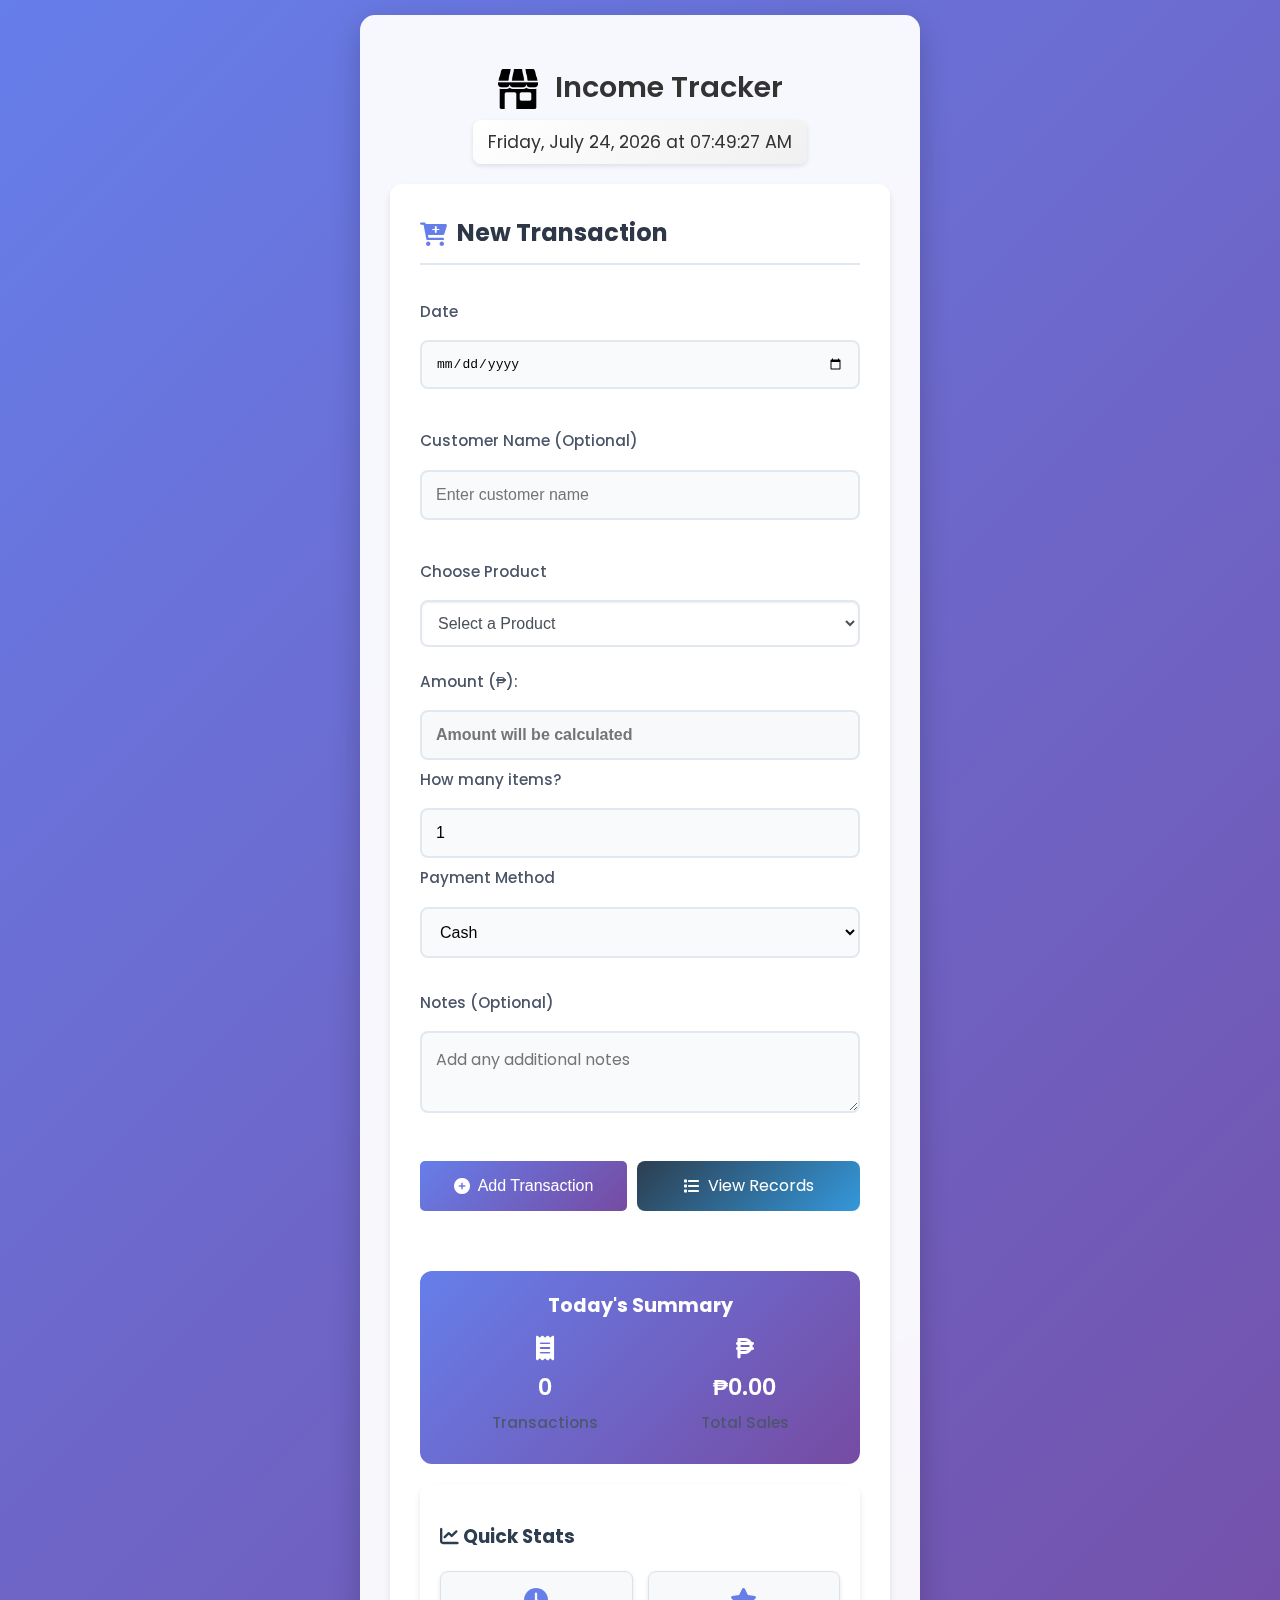
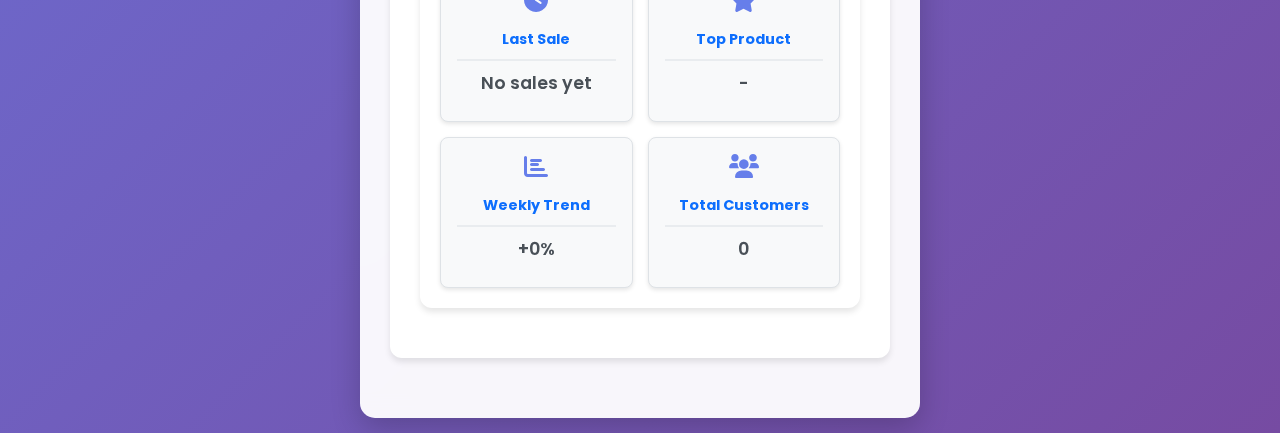
<file: index.html>
<!DOCTYPE html>
<html lang="en">
<head>
    <meta charset="UTF-8">
    <meta name="viewport" content="width=device-width, initial-scale=1.0">
    <title>Sari-Sari Store Income Tracker</title>
    <link rel="preconnect" href="https://fonts.googleapis.com">
    <link rel="preconnect" href="https://fonts.gstatic.com" crossorigin>
    <link href="https://fonts.googleapis.com/css2?family=Poppins:wght@400;500;600&display=swap" rel="stylesheet">
    <link rel="stylesheet" href="https://cdnjs.cloudflare.com/ajax/libs/font-awesome/6.0.0/css/all.min.css">
    <link rel="stylesheet" href="styles.css">
</head>
<body>
    <div class="container">
        <h1 class="animate__animated animate__bounceIn">
            <img src="store.png" alt="Store Icon" class="header-icon">
            Income Tracker
        </h1>
        <div id="current-time" class="time-display"></div>

        <!-- Form to add new income -->
        <div class="form-section card-style">
            <div class="form-header">
                <i class="fas fa-cart-plus"></i>
                <h2>New Transaction</h2>
            </div>

            <div class="form-group">
                <label for="date">Date</label>
                <input type="date" id="date" required>
            </div>

            <div class="form-group">
                <label for="customerName">Customer Name (Optional)</label>
                <input type="text" id="customerName" placeholder="Enter customer name">
            </div>

            <div class="form-group">
                <label for="Product">Choose Product</label>
            <select name="product" id="softdrinks" class="product-select">
                <option value="" disabled selected>Select a Product</option>
                <optgroup label="Food Items">
                    <option value="Longganisa">Longganisa</option>
                    <option value="Siomai">Siomai</option>
                    <option value="Tocino">Tocino</option>
                    <option value="Hotdog">Hotdog</option>
                    <option value="Corned Beef">Corned Beef</option>
                </optgroup>
                <optgroup label="Beverages">
                    <option value="Coke">Coke</option>
                    <option value="Pepsi">Pepsi</option>
                    <option value="Mountain Dew">Mountain Dew</option>
                    <option value="Royal">Royal</option>
                    <option value="Sprite">Sprite</option>
                    <option value="C2">C2</option>
                </optgroup>
                <optgroup label="Snacks">
                    <option value="Chippy">Chippy</option>
                    <option value="Piattos">Piattos</option>
                    <option value="Nova">Nova</option>
                    <option value="Clover">Clover</option>
                </optgroup>
                <optgroup label="Instant Noodles">
                    <option value="Lucky Me Pancit Canton">Lucky Me Pancit Canton</option>
                    <option value="Payless">Payless</option>
                    <option value="Quick Chow">Quick Chow</option>
                </optgroup>
            </select>

            
            
            <label for="amount">Amount (₱):</label>
            <input type="number" id="amount" step="0.01" placeholder="Amount will be calculated" readonly>
            
            <label for="quantity">How many items?</label>        
            <input type="number" id="quantity" min="1" max="100" value="1" placeholder="ilan">
            
            <div class="form-group">
                <label for="paymentMethod">Payment Method</label>
                <select id="paymentMethod" class="product-select">
                    <option value="cash">Cash</option>
                    <option value="gcash">GCash</option>
                    <option value="credit">Credit</option>
                </select>
            </div>

            <div class="form-group">
                <label for="notes">Notes (Optional)</label>
                <textarea id="notes" placeholder="Add any additional notes"></textarea>
            </div>

            <div class="button-group">
                <button onclick="addIncome()" class="submit-btn">
                    <i class="fas fa-plus-circle"></i>
                    Add Transaction
                </button>
                <a href="records.html" class="view-records-btn">
                    <i class="fas fa-list"></i>
                    View Records
                </a>
            </div>
        </div>

        <div class="dashboard-grid">
            <div class="summary-card">
                <h3>Today's Summary</h3>
                <div class="summary-stats">
                    <div class="stat-item">
                        <i class="fas fa-receipt"></i>
                        <span id="todayTransactions">0</span>
                        <label>Transactions</label>
                    </div>
                    <div class="stat-item">
                        <i class="fas fa-peso-sign"></i>
                        <span id="todayTotal">₱0.00</span>
                        <label>Total Sales</label>
                    </div>
                </div>
            </div>
            
            <div class="quick-stats-card">
                <h3><i class="fas fa-chart-line"></i> Quick Stats</h3>
                <div class="quick-stats-grid">
                    <div class="stat-box">
                        <i class="fas fa-clock"></i>
                        <h4>Last Sale</h4>
                        <p id="lastSaleTime">No sales yet</p>
                    </div>
                    <div class="stat-box">
                        <i class="fas fa-star"></i>
                        <h4>Top Product</h4>
                        <p id="topProduct">-</p>
                    </div>
                    <div class="stat-box">
                        <i class="fas fa-chart-bar"></i>
                        <h4>Weekly Trend</h4>
                        <p id="weeklyTrend">+0%</p>
                    </div>
                    <div class="stat-box">
                        <i class="fas fa-users"></i>
                        <h4>Total Customers</h4>
                        <p id="totalCustomers">0</p>
                    </div>
                </div>
            </div>
        </div>

        </div>

    <script src="script.JS"></script>
    <script src="time-display.js"></script>
</body>
</html>
</file>
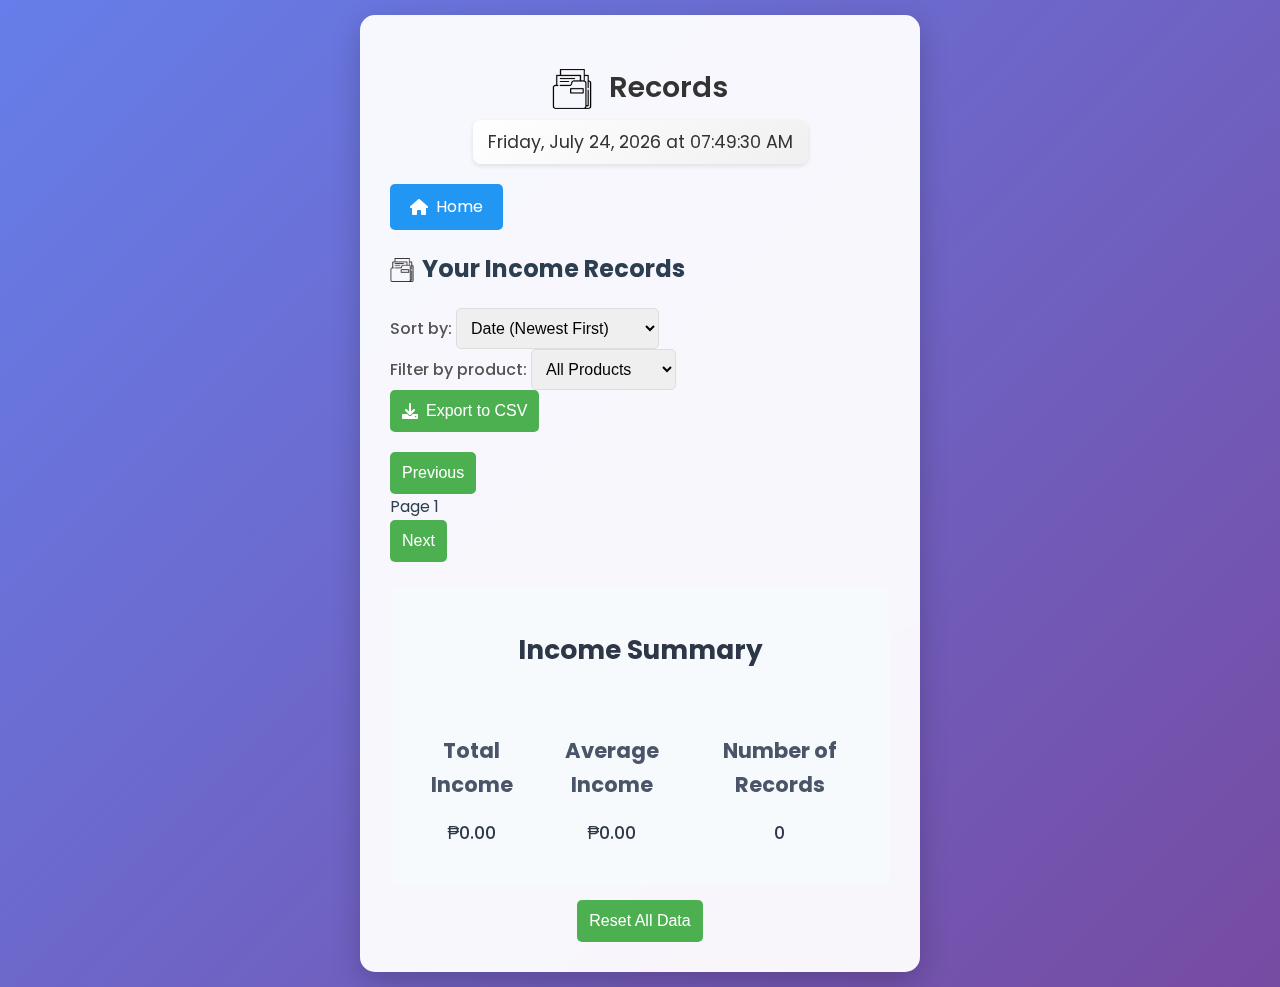
<file: records.html>
<!DOCTYPE html>
<html lang="en">
<head>
    <meta charset="UTF-8">
    <meta name="viewport" content="width=device-width, initial-scale=1.0">
    <title>Income Records - Sari-Sari Store</title>
    <link rel="preconnect" href="https://fonts.googleapis.com">
    <link rel="preconnect" href="https://fonts.gstatic.com" crossorigin>
    <link href="https://fonts.googleapis.com/css2?family=Poppins:wght@400;500;600&display=swap" rel="stylesheet">
    <link rel="stylesheet" href="https://cdnjs.cloudflare.com/ajax/libs/font-awesome/6.0.0/css/all.min.css">
    <link rel="stylesheet" href="styles.css">
</head>
<body>
    <div class="container">
        <h1 class="animate__animated animate__bounceIn">
            <img src="folder.png" alt="Store Icon" class="header-icon">
            Records
        </h1>
        <div id="current-time" class="time-display"></div>
        <a href="index.html" class="nav-button" aria-label="Return to home page">
            <i class="fas fa-home"></i> Home
        </a>

        

        <!-- List of all income records -->
        <div id="income-list">
            <h2><img src="folder.png" alt="folder" style="width: 24px; height: 24px; vertical-align: middle; margin-right: 8px;">Your Income Records</h2>
            <div class="controls">
                <div class="sort-controls">
                    <label for="sort">Sort by:</label>
                    <select id="sort" onchange="handleSort(this.value)" aria-label="Sort records by">
                        <option value="date-desc">Date (Newest First)</option>
                        <option value="date-asc">Date (Oldest First)</option>
                        <option value="amount-desc">Amount (Highest First)</option>
                        <option value="amount-asc">Amount (Lowest First)</option>
                    </select>
                </div>
                <div class="filter-controls">
                    <label for="filter">Filter by product:</label>
                    <select id="filter" onchange="handleFilter(this.value)" aria-label="Filter records by product">
                        <option value="">All Products</option>
                        <option value="Longganisa">Longganisa</option>
                        <option value="Siomai">Siomai</option>
                        <option value="Coke">Coke</option>
                        <option value="MT">Mountain Dew</option>
                        <option value="Royal">Royal</option>
                        <option value="Sprite">Sprite</option>
                    </select>
                </div>
                <button onclick="exportToCSV()" class="export-btn">
                    <i class="fas fa-download"></i> Export to CSV
                </button>
            </div>
            <ul id="income-records" class="editable-records"></ul>
            <div class="pagination">
                <button onclick="previousPage()" id="prevBtn">Previous</button>
                <span id="pageInfo">Page 1</span>
                <button onclick="nextPage()" id="nextBtn">Next</button>
            </div>
        </div>

        <div id="summary-section" class="summary-section">
            <h2>Income Summary</h2>
            <div class="summary-stats">
                <div class="stat">
                    <h3>Total Income</h3>
                    <p id="total-income">₱0.00</p>
                </div>
                <div class="stat">
                    <h3>Average Income</h3>
                    <p id="average-income">₱0.00</p>
                </div>
                <div class="stat">
                    <h3>Number of Records</h3>
                    <p id="num-records">0</p>
                </div>
            </div>
        </div>

        <div class="button-group" style="display: flex; gap: 10px; justify-content: center; margin-top: 15px;">
            <button onclick="resetAll()" id="reset">Reset All Data</button>
        </div>
    </div>

    <script src="script.JS"></script>
    <script src="time-display.js"></script>
    <script>
        document.addEventListener("DOMContentLoaded", () => {
            loadIncomeData(); // Load saved data when records page loads
            console.log("Income Data:", incomeData); // Debug log
        });
    </script>
</body>
</html>
</file>
<file: styles.css>
:root {
    --primary-color: #4a90e2;
    --secondary-color: #2c3e50;
    --accent-color: #27ae60;
    --background-color: #f5f6fa;
    --text-color: #2c3e50;
    --border-radius: 8px;
    --box-shadow: 0 2px 4px rgba(0, 0, 0, 0.1);
}

body {
    font-family: 'Segoe UI', Tahoma, Geneva, Verdana, sans-serif;
    line-height: 1.6;
    color: var(--text-color);
    background-color: var(--background-color);
    margin: 0;
    padding: 0;
}

.container {
    background-color: rgba(255, 255, 255, 0.95);
    padding: 30px;
    border-radius: 15px;
    box-shadow: 0 10px 30px rgba(0, 0, 0, 0.2);
    width: 500px;
    backdrop-filter: blur(10px);
    transform: translateY(0);
    transition: transform 0.3s ease, box-shadow 0.3s ease;
}

.card-style {
    background: white;
    border-radius: 12px;
    padding: 20px;
    box-shadow: 0 4px 6px rgba(0, 0, 0, 0.1);
    margin-bottom: 20px;
}

.form-header {
    display: flex;
    align-items: center;
    gap: 10px;
    margin-bottom: 20px;
    padding-bottom: 10px;
    border-bottom: 2px solid #e2e8f0;
}

.form-header h2 {
    margin: 0;
    font-size: 1.5em;
    color: #2d3748;
}

.form-header i {
    font-size: 1.5em;
    color: #667eea;
}

.form-group {
    margin-bottom: 25px;
    width: 100%;
    display: flex;
    flex-direction: column;
    gap: 8px;
}

.form-group label {
    display: block;
    margin-bottom: 8px;
}

.form-group input,
.form-group select,
.form-group textarea {
    margin-bottom: 0;
}

textarea {
    width: 100%;
    padding: 12px;
    border: 2px solid #e2e8f0;
    border-radius: 8px;
    resize: vertical;
    min-height: 80px;
    font-family: inherit;
}

.dashboard-grid {
    display: grid;
    grid-template-columns: repeat(auto-fit, minmax(300px, 1fr));
    gap: 20px;
    margin: 20px 0;
}

.summary-card {
    background: linear-gradient(135deg, #667eea 0%, #764ba2 100%);
    color: white;
    padding: 20px;
    border-radius: 12px;
    transition: transform 0.3s ease, box-shadow 0.3s ease;
}

.summary-card:hover {
    transform: translateY(-5px);
    box-shadow: 0 10px 20px rgba(0,0,0,0.2);
}

.quick-stats-card {
    background: white;
    padding: 20px;
    border-radius: 12px;
    box-shadow: 0 4px 6px rgba(0,0,0,0.1);
}

.quick-stats-grid {
    display: grid;
    grid-template-columns: repeat(2, 1fr);
    gap: 15px;
    margin-top: 15px;
}

.stat-box {
    background: #f8fafc;
    padding: 15px;
    border-radius: 8px;
    text-align: center;
    transition: all 0.3s ease;
}

.stat-box:hover {
    background: #f1f5f9;
    transform: translateY(-2px);
}

.stat-box i {
    font-size: 1.5em;
    color: #667eea;
    margin-bottom: 8px;
}

.stat-box h4 {
    margin: 8px 0;
    color: #4a5568;
    font-size: 0.9em;
}

.stat-box p {
    margin: 0;
    color: #2d3748;
    font-weight: 600;
    font-size: 1.1em;
}

.summary-card h3 {
    margin: 0 0 15px 0;
    font-size: 1.2em;
    text-align: center;
}

.summary-stats {
    display: flex;
    justify-content: space-around;
    text-align: center;
}

.stat-item {
    display: flex;
    flex-direction: column;
    align-items: center;
    gap: 5px;
}

.stat-item i {
    font-size: 1.5em;
    margin-bottom: 5px;
}

.stat-item span {
    font-size: 1.4em;
    font-weight: 600;
}

.stat-item label {
    font-size: 0.9em;
    opacity: 0.9;
}

.button-group {
    display: flex;
    gap: 10px;
    margin-top: 15px;
}

.view-records-btn {
    background: linear-gradient(135deg, #2c3e50 0%, #3498db 100%);
    color: white;
    text-decoration: none;
    padding: 12px 20px;
    border-radius: 8px;
    display: flex;
    align-items: center;
    gap: 8px;
    flex: 1;
    justify-content: center;
    transition: all 0.3s ease;
}

.view-records-btn:hover {
    background: linear-gradient(135deg, #34495e 0%, #2980b9 100%);
    transform: translateY(-1px);
    box-shadow: 0 4px 12px rgba(44, 62, 80, 0.2);
}

.submit-btn {
    background: linear-gradient(135deg, #667eea 0%, #764ba2 100%);
    flex: 1;
    justify-content: center;
}

.record-btn {
    background: linear-gradient(135deg, #2c3e50 0%, #3498db 100%);
    color: white;
    text-decoration: none;
    padding: 12px 20px;
    border-radius: 8px;
    display: flex;
    align-items: center;
    gap: 8px;
    flex: 1;
    justify-content: center;
    transition: all 0.3s ease;
}

.record-btn:hover {
    background: linear-gradient(135deg, #34495e 0%, #2980b9 100%);
    transform: translateY(-1px);
    box-shadow: 0 4px 12px rgba(44, 62, 80, 0.2);
}

.submit-btn:hover {
    background: linear-gradient(135deg, #5a67d8 0%, #663d91 100%);
}

.container:hover {
    transform: translateY(-5px);
    box-shadow: 0 6px 25px rgba(0, 0, 0, 0.25);
}

.header-icon {
    width: 40px;
    height: 40px;
    vertical-align: middle;
    margin-right: 10px;
}

.back-btn {
    background: linear-gradient(135deg, #2c3e50 0%, #3498db 100%);
    color: white;
    text-decoration: none;
    padding: 8px 15px;
    border-radius: 8px;
    display: inline-flex;
    align-items: center;
    gap: 8px;
    font-size: 0.9em;
    margin-left: 15px;
    transition: all 0.3s ease;
}

.back-btn:hover {
    background: linear-gradient(135deg, #34495e 0%, #2980b9 100%);
    transform: translateY(-1px);
    box-shadow: 0 4px 12px rgba(44, 62, 80, 0.2);
}

@keyframes fadeIn {
    from { opacity: 0; }
    to { opacity: 1; }
}

#income-records li {
    animation: fadeIn 0.5s ease-in;
}

h1 {
    text-align: center;
    margin-bottom: 25px;
    color: #2d3748;
    font-size: 1.8em;
    font-weight: 600;
}

.time-display {
    text-align: center;
    background: linear-gradient(145deg, #ffffff, #f0f0f0);
    padding: 8px 15px;
    border-radius: 8px;
    box-shadow: 0 2px 5px rgba(0,0,0,0.1);
    font-size: 1.1em;
    color: #333;
    margin: -20px auto 20px auto;
    width: fit-content;
}

.form-section {
    display: flex;
    flex-direction: column;
    margin-bottom: 25px;
    gap: 20px;
    background: white;
    padding: 30px;
    border-radius: 12px;
    box-shadow: 0 4px 6px rgba(0,0,0,0.1);
    transition: transform 0.3s ease;
}

.form-section:hover {
    transform: translateY(-3px);
    box-shadow: 0 6px 12px rgba(0,0,0,0.15);
}

.form-section input,
.form-section select,
.form-section textarea {
    width: 100%;
    padding: 14px;
    margin-bottom: 0;
    transition: all 0.3s ease;
    border: 2px solid #e2e8f0;
    background: #f8fafc;
    box-sizing: border-box;
    font-size: 1em;
    border-radius: 8px;
}

.form-section input:focus,
.form-section select:focus,
.form-section textarea:focus {
    border-color: #667eea;
    box-shadow: 0 0 0 3px rgba(102,126,234,0.2);
    background: white;
}

.form-section label {
    font-weight: 500;
    color: #4a5568;
    margin-bottom: 8px;
    font-size: 0.95em;
}

label {
    margin-bottom: 5px;
    font-weight: 500;
    color: #4a5568;
}

input {
    width: 100%;
    padding: 12px;
    margin-bottom: 15px;
    font-size: 1em;
    border-radius: 8px;
    border: 2px solid #e2e8f0;
    transition: border-color 0.3s ease;
    box-sizing: border-box;
}

input:focus {
    outline: none;
    border-color: #667eea;
    box-shadow: 0 0 0 3px rgba(102, 126, 234, 0.1);
}

button {
    padding: 12px 20px;
    background-color: #667eea;
    color: white;
    border: none;
    border-radius: 8px;
    cursor: pointer;
    font-size: 1em;
    font-weight: 500;
    transition: all 0.3s ease;
    display: flex;
    align-items: center;
    gap: 8px;
}

button:hover {
    background-color: #5a67d8;
    transform: translateY(-1px);
    box-shadow: 0 4px 12px rgba(102, 126, 234, 0.2);
}

.income-section {
    text-align: center;
    margin-bottom: 25px;
    padding: 20px 0;
    border-top: 2px solid #e2e8f0;
    border-bottom: 2px solid #e2e8f0;
}

#income-records {
    margin-top: 20px;
    list-style-type: none;
}

#income-records li {
    padding: 12px;
    margin: 8px 0;
    background-color: #f7fafc;
    border-radius: 8px;
    border-left: 4px solid #667eea;
    transition: all 0.3s ease;
    display: flex;
    justify-content: space-between;
    align-items: flex-start;
}

.record-details {
    font-size: 0.9em;
    color: #666;
    margin-top: 4px;
    display: block;
}

.record-details i {
    margin-right: 5px;
    color: #667eea;
}

#income-records li:hover {
    transform: translateX(5px);
    background-color: #edf2f7;
}

.records-container {
    background-color: rgba(255, 255, 255, 0.95);
    padding: 30px;
    border-radius: 15px;
    box-shadow: 0 10px 30px rgba(0, 0, 0, 0.2);
    width: 450px;
    backdrop-filter: blur(10px);
    transform: translateY(0);
    transition: transform 0.3s ease, box-shadow 0.3s ease;
    margin-left: 20px;
}

.records-container:hover {
    transform: translateY(-5px);
    box-shadow: 0 6px 25px rgba(0, 0, 0, 0.25);
}

body {
    font-family: 'Poppins', sans-serif;
    background: linear-gradient(135deg, #667eea 0%, #764ba2 100%);
    display: flex;
    justify-content: center;
    align-items: center;
    min-height: 100vh;
    padding: 15px;
    transition: all 0.3s ease;
}

.summary-section {
    text-align: center;
    margin-top: 25px;
    padding: 20px;
    background-color: #f7fafc;
    border-radius: 8px;
    font-size: 1.1em;
    font-weight: 500;
    color: #2d3748;
    display: flex;
    justify-content: space-around;
    flex-wrap: wrap;
    gap: 20px;
}

.summary-total, .summary-today {
    flex: 1;
    min-width: 250px;
    padding: 15px;
    background-color: white;
    border-radius: 8px;
    box-shadow: 0 2px 4px rgba(0,0,0,0.1);
}

.summary-today {
    border-left: 4px solid #667eea;
}

.summary-section h3 {
    color: #4a5568;
    margin-bottom: 15px;
    font-size: 1.2em;
}

#button_minus {
    background-color: #764ba2; 
    color: rgb(255, 255, 255); 
}

#button_plus {
    background-color: #667eea; 
    color: white; 
}

#button_minus:hover {
    background-color: #653d91;
}

#button_plus:hover {
    background-color: #5a67d8;
}

#softdrinks {
    width: 100%;
    border: 2px solid #e2e8f0;
    border-radius: 8px;
    padding: 12px;
    font-size: 1rem;
    color: #495057;
    background-color: #fff;
    box-shadow: inset 0 1px 2px rgb(0 0 0 / 8%);
    margin-bottom: 15px;
    box-sizing: border-box;
}
#softdrinks:focus{
  outline: none;
  border-color: #667eea; 
  box-shadow: 0 0 0 0.2rem rgba(0, 123, 255, 0.25); 
}

#amount {
  background-color: #f8f9fa;
  font-weight: bold;
  color: #28a745;
}

.price-tag {
  color: #28a745;
  font-weight: bold;
}



/* Header Styles */
h1 {
    text-align: center;
    color: #333;
    margin-bottom: 30px;
}

.header-icon {
    width: 40px;
    height: 40px;
    vertical-align: middle;
    margin-right: 10px;
}

/* Form Styles */
.form-section {
    display: flex;
    flex-direction: column;
    gap: 15px;
    margin-bottom: 30px;
}

label {
    font-weight: 500;
    color: #555;
}

input, select {
    padding: 10px;
    border: 1px solid #ddd;
    border-radius: 5px;
    font-size: 16px;
}

.product-select {
    padding: 12px;
    border: 1px solid #ddd;
    border-radius: 5px;
    font-size: 16px;
    background-color: white;
    cursor: pointer;
}

.product-select optgroup {
    font-weight: 600;
    color: #666;
}

.product-select option {
    padding: 8px;
    color: #333;
}

button {
    background-color: #4CAF50;
    color: white;
    padding: 12px;
    border: none;
    border-radius: 5px;
    cursor: pointer;
    font-size: 16px;
    font-weight: 500;
    transition: background-color 0.3s;
}

button:hover {
    background-color: #45a049;
}

/* Navigation Buttons */
.nav-buttons {
    display: flex;
    justify-content: center;
    gap: 15px;
    margin-top: 20px;
}

.nav-button {
    display: inline-flex;
    align-items: center;
    gap: 8px;
    background-color: #2196F3;
    color: white;
    padding: 10px 20px;
    text-decoration: none;
    border-radius: 5px;
    transition: background-color 0.3s;
}

.nav-button:hover {
    background-color: #1976D2;
}

/* Responsive Design */
/* Footer Styles */
.footer {
    background-color: var(--secondary-color);
    color: white;
    padding: 2rem 0;
    margin-top: 3rem;
}

.footer .container {
    display: flex;
    justify-content: space-between;
    align-items: center;
}

.social-links {
    display: flex;
    gap: 1rem;
}

.social-link {
    color: white;
    font-size: 1.2rem;
    transition: color 0.3s ease;
}

.social-link:hover {
    color: var(--primary-color);
}

/* Animation Styles */
@keyframes fadeIn {
    from { opacity: 0; }
    to { opacity: 1; }
}

.fade-in {
    animation: fadeIn 0.5s ease-in;
}

/* Responsive Styles */
@media (max-width: 600px) {
    .container {
        padding: 15px;
    }
    
    input, select, button {
        width: 100%;
    }
}
.stats-grid {
    display: grid;
    grid-template-columns: repeat(auto-fit, minmax(250px, 1fr));
    gap: 1rem;
    margin-top: 1rem;
}

.stat-box {
    background-color: #f8f9fa;
    border: 1px solid #dee2e6;
    border-radius: 8px;
    padding: 1rem;
    box-shadow: 0 2px 4px rgba(0,0,0,0.1);
}

.stat-box h4 {
    color: #0d6efd;
    margin-bottom: 0.5rem;
    border-bottom: 2px solid #e9ecef;
    padding-bottom: 0.5rem;
}

.stat-box p {
    margin: 0.5rem 0;
    color: #495057;
}
</file>
